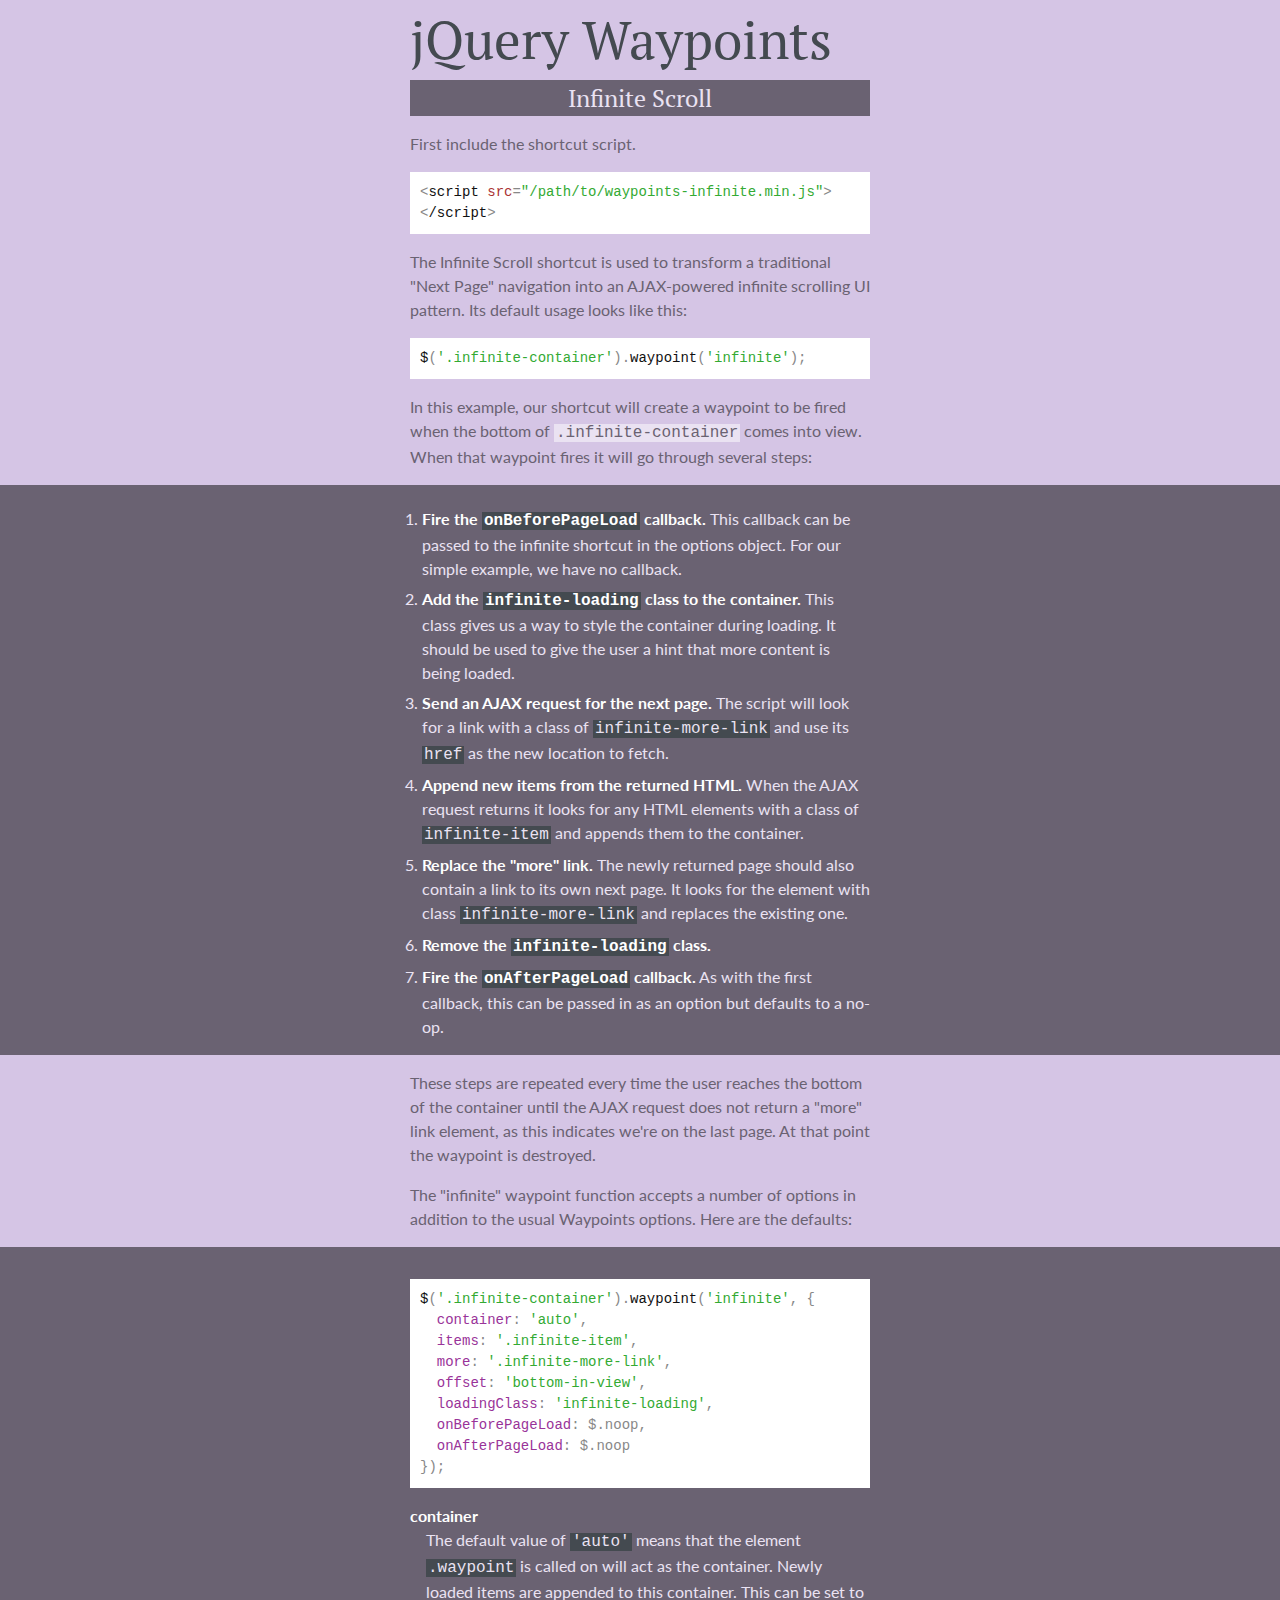
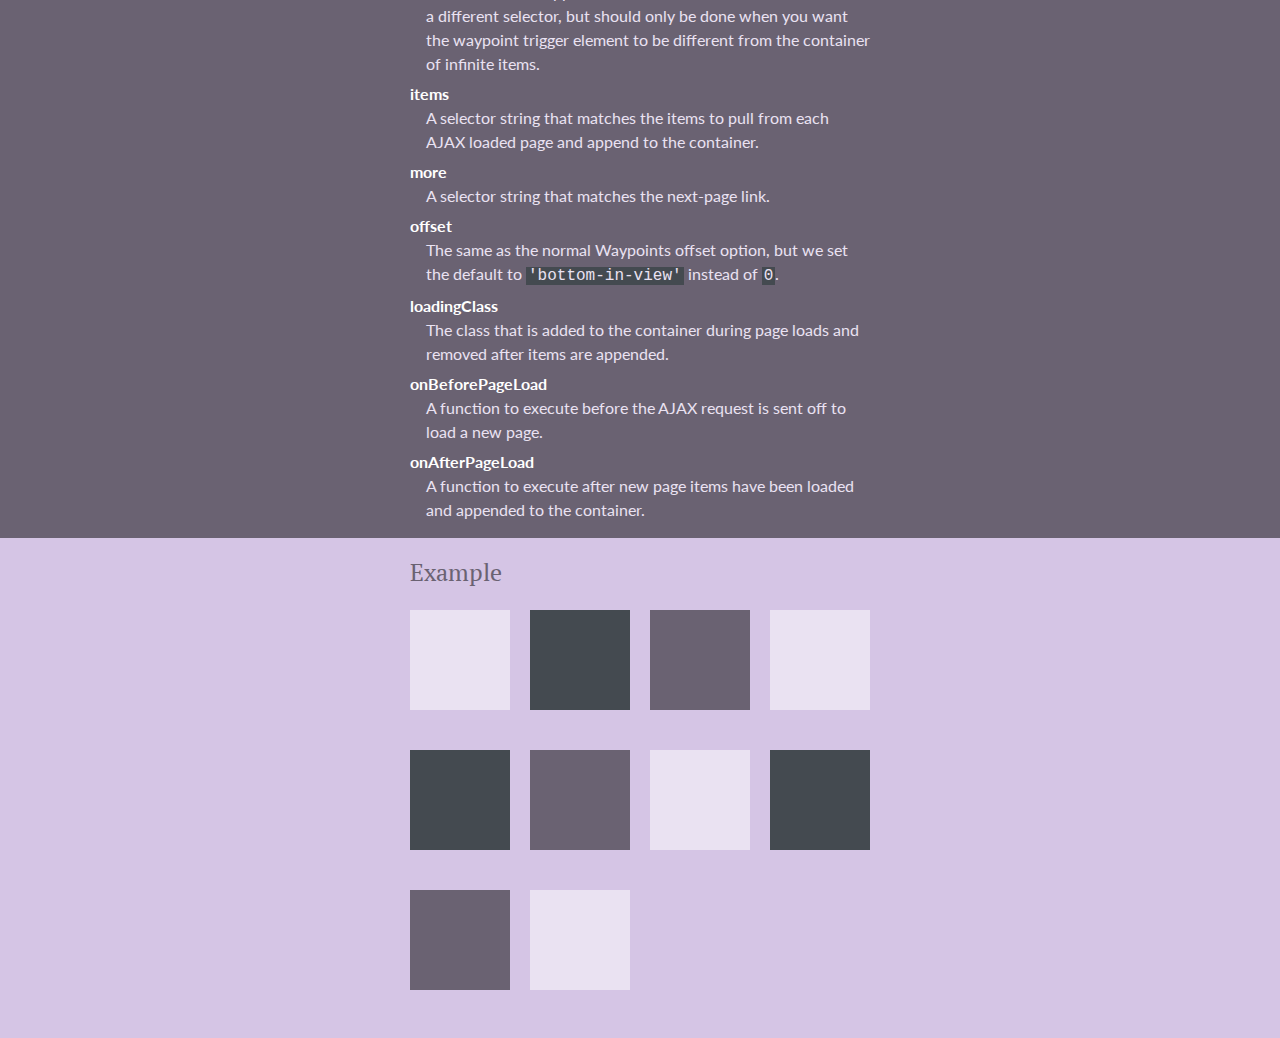
<file: vendor/jquery-waypoints/shortcuts/infinite-scroll/index.html>
<!DOCTYPE html>

<html lang="en-US">
<head>
  <meta http-equiv="content-type" content="text/html; charset=UTF-8">
  <title>jQuery Waypoints Infinite Shortcut</title>
  <meta name="description" content="A jQuery Waypoints shortcut extension for easier infinite scrolling">
  <meta name="viewport" content="width=480">

  <link href='http://fonts.googleapis.com/css?family=Ubuntu+Mono|Lato:400,700|PT+Serif:700' rel='stylesheet' type='text/css'>
  <style type="text/css">
    * {
      margin:0;
      padding:0;
    }

    body {
      font-size:16px;
      line-height:1.5;
      color:#6a6272;
      background:#d5c5e5;
      padding-bottom:16px;
      font-family:"Lato", sans-serif;
    }

    .inner {
      width:460px;
      padding:0 10px;
      margin:0 auto;
    }

    h1, h2, h3, h4 {
      font-family:"PT Serif", serif;
      font-weight:normal;
    }

    h1 {
      font-size:53px;
      color:#444a50;
    }

    h2 {
      text-align:center;
      background:#6a6272;
      color:#eae2f2;
      font-size:24px;
    }

    pre {
      white-space:pre-wrap;
      font-size:14px;
      background:#fff;
      padding:10px;
    }

    code {
      font-family:"Ubuntu Mono", monospace;
    }

    p, pre, ul, .example, dl {
      margin-top:16px;
    }

    h3 {
      font-size:24px;
    }

    ol {
      margin-left:12px;
    }

    li {
      margin-top:6px;
    }

    .steps {
      background:#6a6272;
      color:#eae2f2;
      padding:16px 0;
      margin-top:16px;
    }

    .options {
      background:#6a6272;
      color:#eae2f2;
      padding:16px 0;
      margin-top:16px;
    }

    dt {
      font-weight:bold;
      color:#fff;
      margin-top:6px;
    }

    dd {
      margin-left:16px;
    }

    .fn {
      color:#111;
    }
    .kw {
      color:#a33;
    }
    .str {
      color:#3a3;
    }
    .cm {
      color:#33a;
    }
    .key {
      color:#939;
    }

    p code, li code, dl code {
      padding:0 2px;
      background:#eae2f2;
    }

    .steps li code, .options dl code {
      background:#444a50;
    }

    .options strong, .steps strong {
      color:#fff;
    }

    pre code {
      color:#888;
    }

    .infinite-container {
      width:480px;
      margin-left:-20px;
      overflow:hidden;
      position:relative;
    }

    .infinite-container.infinite-loading:after {
      content:"Loading...";
      height:30px;
      line-height:30px;
      position:absolute;
      left:0;
      right:0;
      bottom:0;
      text-align:center;
      background:#6a6272;
      color:#eae2f2;
    }

    .infinite-item {
      float:left;
      width:100px;
      height:100px;
      background:#444a50;
      margin:20px 0 20px 20px;
    }
    .infinite-item:nth-child(3n) {
      background:#6a6272;
    }
    .infinite-item:nth-child(3n+1) {
      background:#eae2f2;
    }

    .infinite-more-link {
      visibility:hidden;
    }
  </style>
</head>
<body>

<div class="header inner">
  <h1>jQuery Waypoints</h1>
  <h2 class="my-sticky-element">Infinite Scroll</h2>
</div>

<div class="inner">
  <p>First include the shortcut script.</p>

  <pre><code>&lt;<span class="fn">script</span> <span class="kw">src</span>=<span class="str">"/path/to/waypoints-infinite.min.js"</span>&gt;&lt;<span class="fn">/script</span>&gt;</code></pre>

  <p>The Infinite Scroll shortcut is used to transform a traditional "Next Page" navigation into an AJAX-powered infinite scrolling UI pattern. Its default usage looks like this:</p>

  <pre><code><span class="fn">$</span>(<span class="str">'.infinite-container'</span>).<span class="fn">waypoint</span>(<span class="str">'infinite'</span>);</code></pre>

  <p>In this example, our shortcut will create a waypoint to be fired when the bottom of <code>.infinite-container</code> comes into view. When that waypoint fires it will go through several steps:</p>
</div>

<div class="steps">
  <div class="inner">
    <ol>
      <li><strong>Fire the <code>onBeforePageLoad</code> callback.</strong> This callback can be passed to the infinite shortcut in the options object. For our simple example, we have no callback.</li>
      <li><strong>Add the <code>infinite-loading</code> class to the container.</strong> This class gives us a way to style the container during loading. It should be used to give the user a hint that more content is being loaded.</li>
      <li><strong>Send an AJAX request for the next page.</strong> The script will look for a link with a class of <code>infinite-more-link</code> and use its <code>href</code> as the new location to fetch.</li>
      <li><strong>Append new items from the returned HTML.</strong> When the AJAX request returns it looks for any HTML elements with a class of <code>infinite-item</code> and appends them to the container.</li>
      <li><strong>Replace the "more" link.</strong> The newly returned page should also contain a link to its own next page. It looks for the element with class <code>infinite-more-link</code> and replaces the existing one.</li>
      <li><strong>Remove the <code>infinite-loading</code> class.</strong></li>
      <li><strong>Fire the <code>onAfterPageLoad</code> callback.</strong> As with the first callback, this can be passed in as an option but defaults to a no-op.</li>
    </ol>
  </div>
</div>

<div class="inner">
  <p>These steps are repeated every time the user reaches the bottom of the container until the AJAX request does not return a "more" link element, as this indicates we're on the last page. At that point the waypoint is destroyed.</p>

  <p>The "infinite" waypoint function accepts a number of options in addition to the usual Waypoints options. Here are the defaults:</p>
</div>

<div class="options">
  <div class="inner">
    <pre><code><span class="fn">$</span>(<span class="str">'.infinite-container'</span>).<span class="fn">waypoint</span>(<span class="str">'infinite'</span>, {
  <span class="key">container</span>: <span class="str">'auto'</span>,
  <span class="key">items</span>: <span class="str">'.infinite-item'</span>,
  <span class="key">more</span>: <span class="str">'.infinite-more-link'</span>,
  <span class="key">offset</span>: <span class="str">'bottom-in-view'</span>,
  <span class="key">loadingClass</span>: <span class="str">'infinite-loading'</span>,
  <span class="key">onBeforePageLoad</span>: $.noop,
  <span class="key">onAfterPageLoad</span>: $.noop
});</code></pre>

    <dl>
      <dt>container</dt>
      <dd>The default value of <code>'auto'</code> means that the element <code>.waypoint</code> is called on will act as the container. Newly loaded items are appended to this container. This can be set to a different selector, but should only be done when you want the waypoint trigger element to be different from the container of infinite items.</dd>
      <dt>items</dt>
      <dd>A selector string that matches the items to pull from each AJAX loaded page and append to the container.</dd>
      <dt>more</dt>
      <dd>A selector string that matches the next-page link.</dd>
      <dt>offset</dt>
      <dd>The same as the normal Waypoints offset option, but we set the default to <code>'bottom-in-view'</code> instead of <code>0</code>.</dd>
      <dt>loadingClass</dt>
      <dd>The class that is added to the container during page loads and removed after items are appended.</dd>
      <dt>onBeforePageLoad</dt>
      <dd>A function to execute before the AJAX request is sent off to load a new page.</dd>
      <dt>onAfterPageLoad</dt>
      <dd>A function to execute after new page items have been loaded and appended to the container.</dd>
    </dl>
  </div>
</div>

<div class="inner example">
  <h3>Example</h3>
  <div class="infinite-container">
    <div class="infinite-item"></div>
    <div class="infinite-item"></div>
    <div class="infinite-item"></div>
    <div class="infinite-item"></div>
    <div class="infinite-item"></div>
    <div class="infinite-item"></div>
    <div class="infinite-item"></div>
    <div class="infinite-item"></div>
    <div class="infinite-item"></div>
    <div class="infinite-item"></div>
  </div>

  <a href="." class="infinite-more-link">More</a>
</div>

<script src="http://ajax.googleapis.com/ajax/libs/jquery/1.8/jquery.min.js"></script>
<script src="../../waypoints.js"></script>
<script src="waypoints-infinite.js"></script>

<script type="text/javascript">
$(document).ready(function() {
  $('.infinite-container').waypoint('infinite');
});
</script>

</body>
</html>
</file>
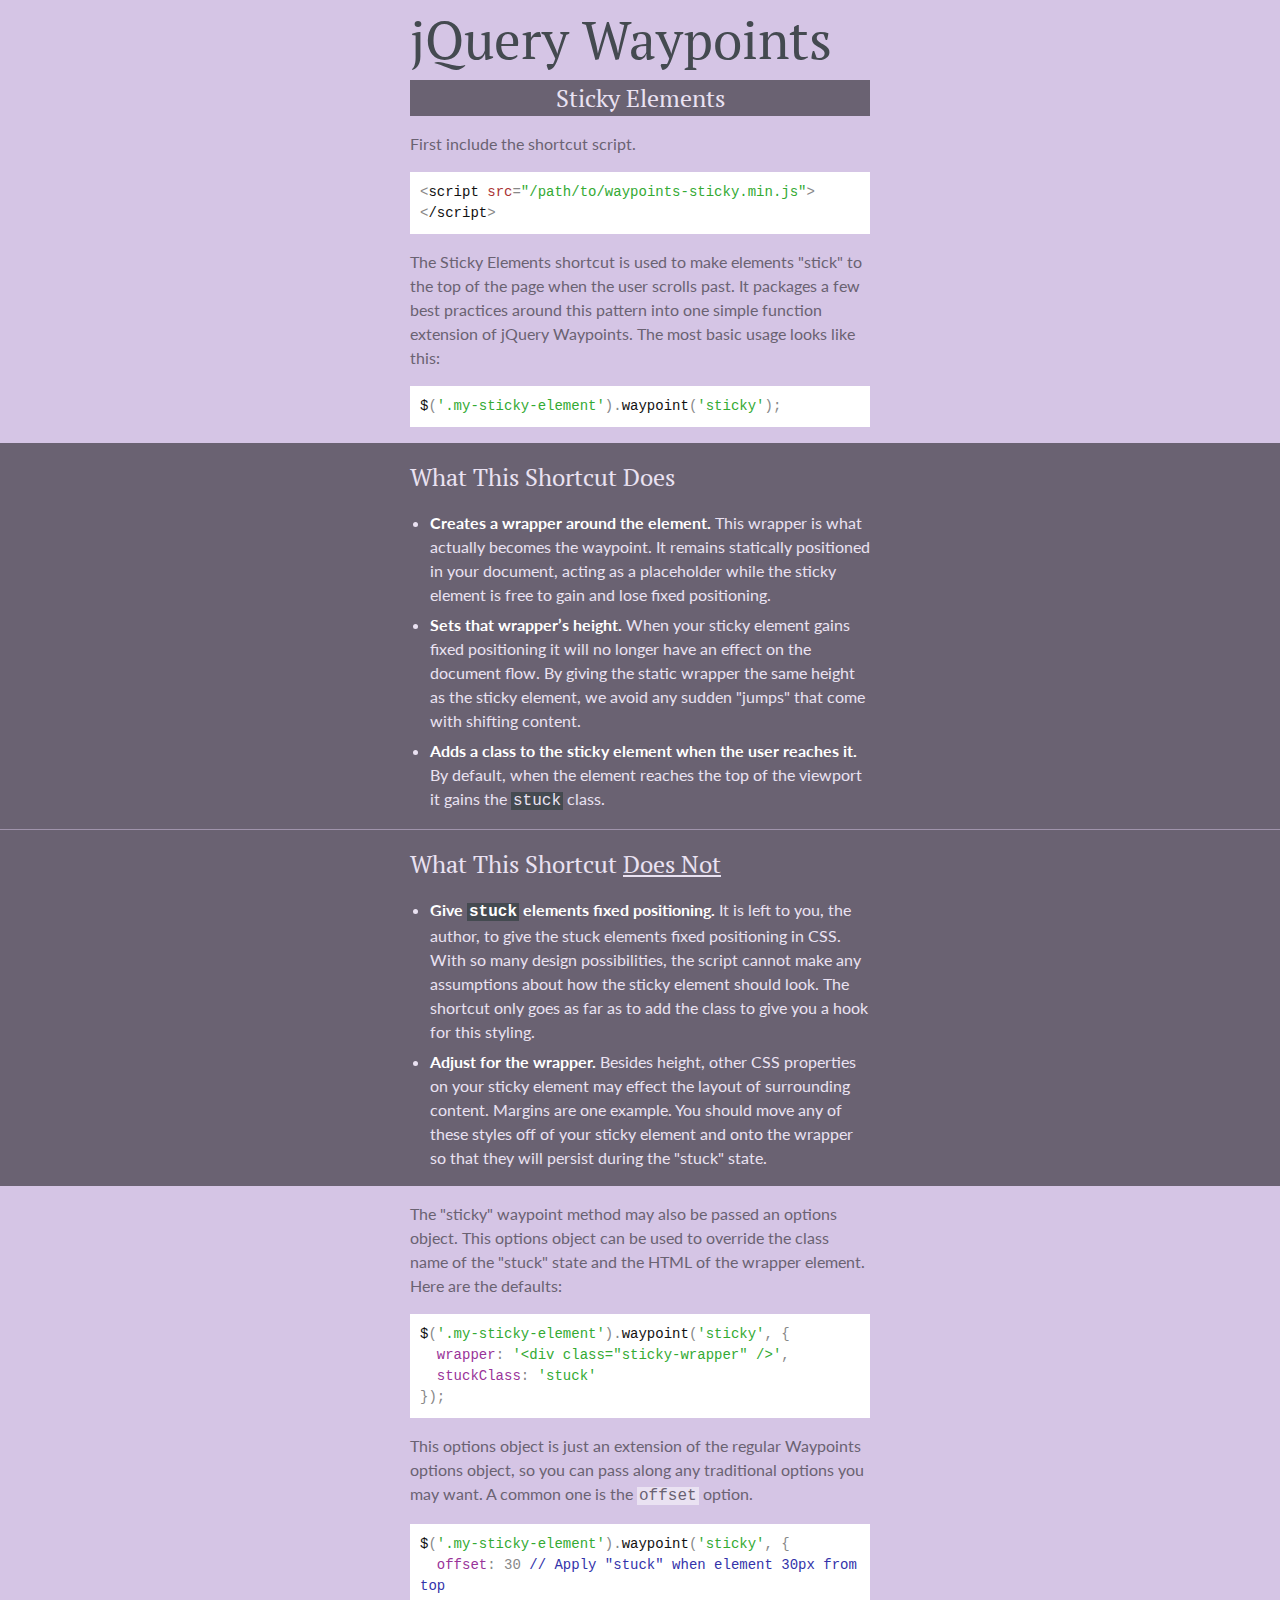
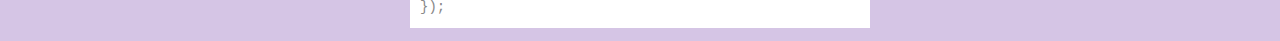
<file: vendor/jquery-waypoints/shortcuts/sticky-elements/index.html>
<!DOCTYPE html>

<html lang="en-US">
<head>
	<meta http-equiv="content-type" content="text/html; charset=UTF-8">
	<title>jQuery Waypoints Sticky Shortcut</title>
	<meta name="description" content="A jQuery Waypoints shortcut extension for easier sticky elements">
	<meta name="viewport" content="width=480">

	<link href='http://fonts.googleapis.com/css?family=Ubuntu+Mono|Lato:400,700|PT+Serif:700' rel='stylesheet' type='text/css'>
	<style type="text/css">
		* {
			margin:0;
			padding:0;
		}

		body {
			font-size:16px;
      line-height:1.5;
      color:#6a6272;
      background:#d5c5e5;
      padding-bottom:16px;
      font-family:"Lato", sans-serif;
		}

		.inner {
			width:460px;
			padding:0 10px;
			margin:0 auto;
		}

		h1, h2, h3, h4 {
      font-family:"PT Serif", serif;
      font-weight:normal;
    }

		h1 {
			font-size:53px;
      color:#444a50;
		}

		h2.my-sticky-element {
			text-align:center;
			background:#6a6272;
      color:#eae2f2;
			width:460px;
			margin:0 auto;
			font-size:24px;
		}

		.my-sticky-element.stuck {
			position:fixed;
			top:0;
			box-shadow:0 2px 4px rgba(0, 0, 0, .3);
		}

		pre {
      white-space:pre-wrap;
      font-size:14px;
      background:#fff;
      padding:10px;
    }

    code {
      font-family:"Ubuntu Mono", monospace;
    }

		p, pre, ul {
			margin-top:16px;
		}

		h3 {
			font-size:24px;
		}

		ul {
			margin-left:20px;
		}

		li {
			margin-top:6px;
		}

		strong {
			color:#fff;
		}

		.does {
			background:#6a6272;
      color:#eae2f2;
			padding:16px 0;
			margin-top:16px;
		}

		.does-not {
			background:#6a6272;
      color:#eae2f2;
			padding:16px 0;
			border-top:1px solid #9f93ab;
		}

		.does-not h3 em {
			font-style:normal;
			text-decoration:underline;
		}

		.fn {
      color:#111;
    }
    .kw {
      color:#a33;
    }
    .str {
      color:#3a3;
    }
    .cm {
      color:#33a;
    }
    .key {
      color:#939;
    }

    pre code {
    	color:#888;
    }

    p code, li code {
    	padding:0 2px;
    }
    p code {
    	background:#eae2f2;
    }
    li code {
    	background:#444a50;
    }
	</style>
</head>
<body>

<div class="header inner">
	<h1>jQuery Waypoints</h1>
	<h2 class="my-sticky-element">Sticky Elements</h2>
</div>

<div class="inner">
	<p>First include the shortcut script.</p>

	<pre><code>&lt;<span class="fn">script</span> <span class="kw">src</span>=<span class="str">"/path/to/waypoints-sticky.min.js"</span>&gt;&lt;<span class="fn">/script</span>&gt;</code></pre>

	<p>The Sticky Elements shortcut is used to make elements "stick" to the top of the page when the user scrolls past. It packages a few best practices around this pattern into one simple function extension of jQuery Waypoints. The most basic usage looks like this:</p>

	<pre><code><span class="fn">$</span>(<span class="str">'.my-sticky-element'</span>).<span class="fn">waypoint</span>(<span class="str">'sticky'</span>);</code></pre>
</div>

<div class="does">
	<div class="inner">
		<h3>What This Shortcut Does</h3>

		<ul>
			<li><strong>Creates a wrapper around the element.</strong> This wrapper is what actually becomes the waypoint. It remains statically positioned in your document, acting as a placeholder while the sticky element is free to gain and lose fixed positioning.</li>
			<li><strong>Sets that wrapper&rsquo;s height.</strong> When your sticky element gains fixed positioning it will no longer have an effect on the document flow. By giving the static wrapper the same height as the sticky element, we avoid any sudden "jumps" that come with shifting content.</li>
			<li><strong>Adds a class to the sticky element when the user reaches it.</strong> By default, when the element reaches the top of the viewport it gains the <code>stuck</code> class.</li>
		</ul>
	</div>
</div>

<div class="does-not">
	<div class="inner">
		<h3>What This Shortcut <em>Does Not</em></h3>

		<ul>
			<li><strong>Give <code>stuck</code> elements fixed positioning.</strong> It is left to you, the author, to give the stuck elements fixed positioning in CSS. With so many design possibilities, the script cannot make any assumptions about how the sticky element should look. The shortcut only goes as far as to add the class to give you a hook for this styling.</li>
			<li><strong>Adjust for the wrapper.</strong> Besides height, other CSS properties on your sticky element may effect the layout of surrounding content. Margins are one example. You should move any of these styles off of your sticky element and onto the wrapper so that they will persist during the "stuck" state.</li>
		</ul>
	</div>
</div>

<div class="inner">
	<p>The "sticky" waypoint method may also be passed an options object. This options object can be used to override the class name of the "stuck" state and the HTML of the wrapper element. Here are the defaults:</p>

	<pre><code><span class="fn">$</span>(<span class="str">'.my-sticky-element'</span>).<span class="fn">waypoint</span>(<span class="str">'sticky'</span>, {
  <span class="key">wrapper</span>: <span class="str">'&lt;div class="sticky-wrapper" /&gt;'</span>,
  <span class="key">stuckClass</span>: <span class="str">'stuck'</span>
});</code></pre>

	<p>This options object is just an extension of the regular Waypoints options object, so you can pass along any traditional options you may want. A common one is the <code>offset</code> option.</p>

	<pre><code><span class="fn">$</span>(<span class="str">'.my-sticky-element'</span>).<span class="fn">waypoint</span>(<span class="str">'sticky'</span>, {
  <span class="key">offset</span>: 30 <span class="cm">// Apply "stuck" when element 30px from top</span>
});</code></pre>
</div>

<script src="http://ajax.googleapis.com/ajax/libs/jquery/1.8/jquery.min.js"></script>
<script src="../../waypoints.js"></script>
<script src="waypoints-sticky.js"></script>

<script type="text/javascript">
$(document).ready(function() {
	$('.my-sticky-element').waypoint('sticky');
});
</script>

</body>
</html>
</file>
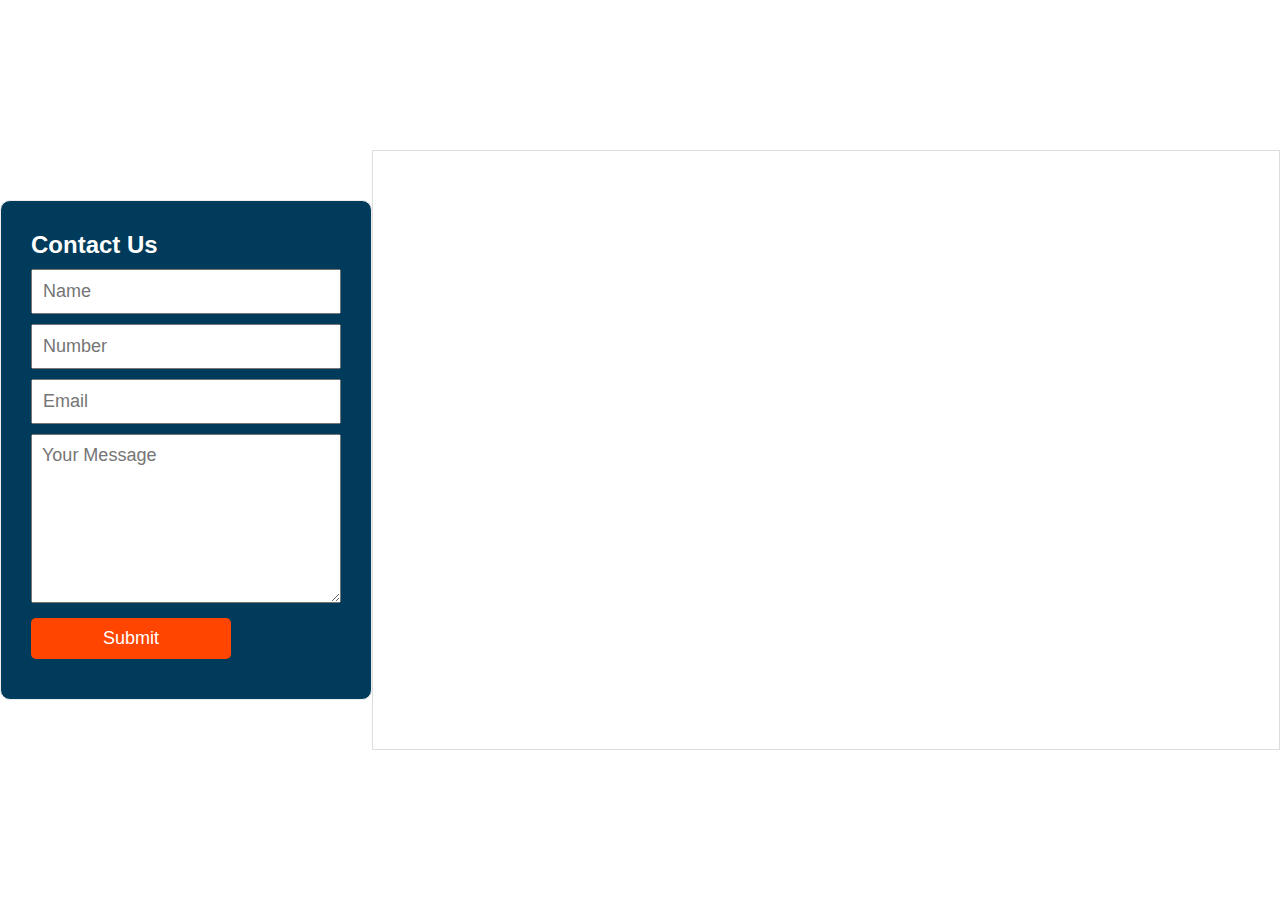
<file: form.html>
<!DOCTYPE html>

<html>
<head>
	<meta charset="utf-8">
    <meta http-equiv="X-UA-Compatible" content="IE=edge">
    <title>Registration | Form</title>
    <meta name="description" content="">
    <meta name="viewport" content="width=device-width, initial-scale=1">
    <meta name="robots" content="all,follow">

<style>
*{
	box-sizing: border-box;
	padding: 0;
	margin: 0;
	font-family: 'poppins', sans-serif;
	font-size: 18px;
}
body{
	height: 100vh;
	display: flex;
	align-items: center;
	justify-content: center;
}
.container{
	width: 500px;
	padding: 30px;
	border: 1px solid #eeeeee;
	border-radius: 10px;
	background-color: #003b5b;
	color: white;
}
h4{
	margin-bottom: 10px;
	font-size: 24px;
	color: white;
}
input{
	width: 100%;
	padding: 10px;
	margin-bottom: 10px;
}
textarea{
	width: 100%;
	padding: 10px;
}
#submit{
	border: none;
	background-color: orangered;
	color: white;
	width: 200px;
	margin-top: 10px;
	border-radius: 5px;
}
#submit:hover{
	background-color: green;
  }

  
</style>
	<!-- <link rel="stylesheet" href="Google Sheet.css"> -->

</head>

<body>

	<div class="container">

		<form method="post" id="sheetdb-form" action="https://sheetdb.io/api/v1/vgbvme3cgb2jt" name="contact-form">

			<h4>Contact Us</h4>

			<input type="text" name="name" placeholder="Name">

			<input type="text" name="number" placeholder="Number">

			<input type="email" name="email" placeholder="Email">

			<textarea name="message" rows="7" placeholder="Your Message"></textarea>

			<input type="submit" value="Submit" id="submit">

		</form>
             </div>

	
<iframe src="https://sheetsu.com/a/f/010ea6e59bf9?embedded=true"
width="100%" height="600" frameBorder="0"
style="background: transparent; border: 1px solid #dedede;"></iframe>
	
<script>

   var form = document.getElementById('sheetdb-form');

form.addEventListener("submit", e => {
	
e.preventDefault();
	
fetch(form.action, {
	
   method : "POST",
	
body: new FormData(document.getElementById("sheetdb-form")),

}).then(

response => response. .json()

).then((html) => {

// you can put any JS code here
windows.open('new.html', '_blank');

});

});
</script>


 <script src="Google Sheet.js"></script>

</body>

</html>
</file>
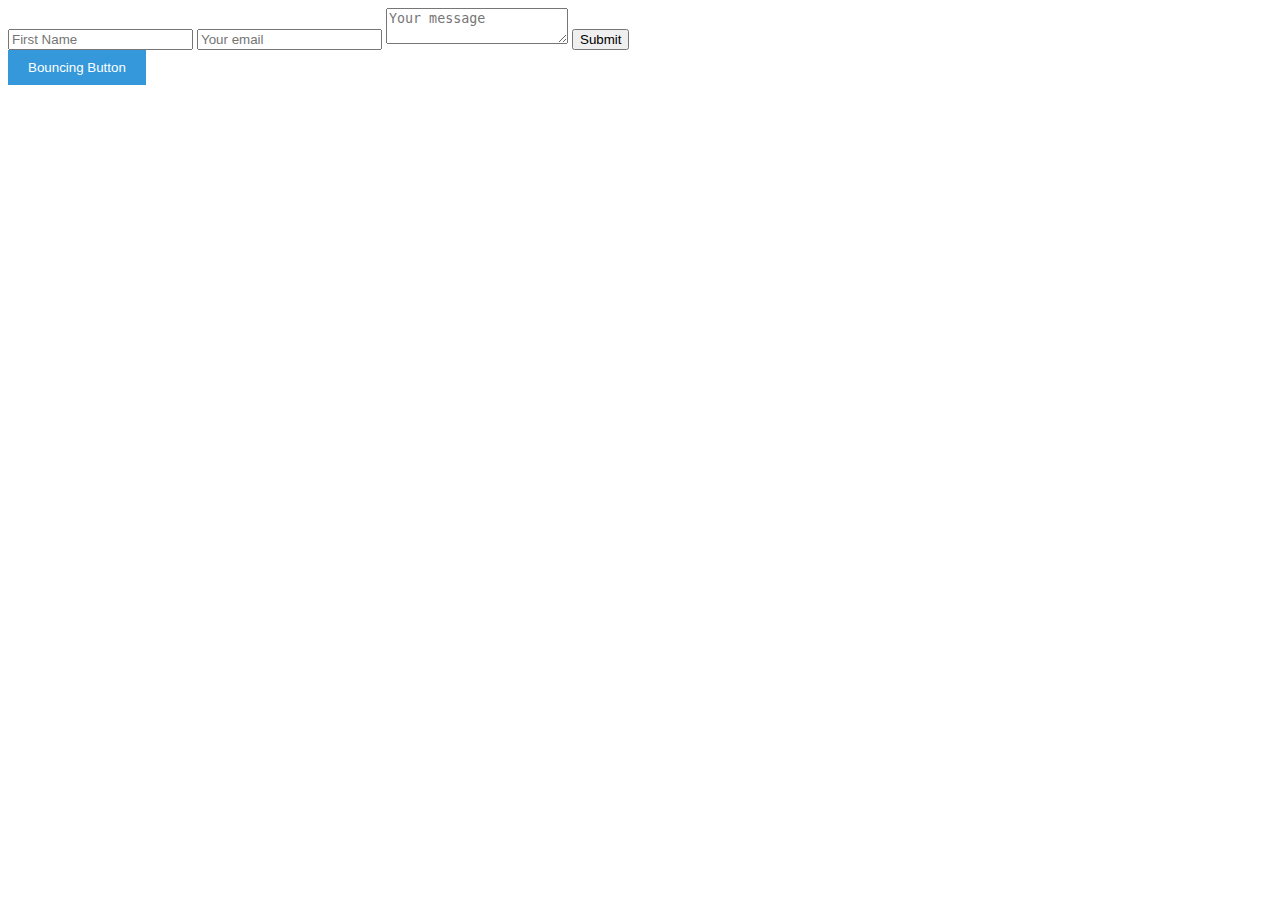
<file: new.html>
<!DOCTYPE html>
<html>
<head>
<style>
  .custom-button {
    padding: 10px 20px;
    background-color: #3498db; /* Initial button background color */
    color: #fff; /* Initial text color */
    border: none;
    cursor: pointer;
    transition: background-color 0.3s ease; /* Add a smooth color transition */
    animation: bounce 2s infinite; /* Add a bounce animation */
  }

  @keyframes bounce {
    0%, 20%, 50%, 80%, 100% {
      transform: translateY(0);
    }
    40% {
      transform: translateY(-10px); /* Adjust the bounce height */
    }
    60% {
      transform: translateY(-5px); /* Adjust the bounce height */
    }
  }

  .custom-button:hover {
    background-color: #e74c3c; /* Change color on hover */
  }
</style>
</head>
<body>

<form action="https://script.google.com/macros/s/AKfycbwDgceshrf1E_Q4vtzgm-_HHp8qFRWMMYuJkz5a0Z0/dev" method="post">
  <input type="text" name="name" placeholder="First Name">
  <!-- <input type="text" name="name" placeholder="Last Name"> -->
   <input type="email" name="email" placeholder="Your email">
   <!-- <input type="text" name="name" placeholder="Phone Number"> -->
   <textarea name="message" placeholder="Your message"></textarea>
  <input type="submit" value="Submit">
</form>

  
   <section>
     <button id="custom-button" class="custom-button">Bouncing Button</button>
   </section>

</body>
</html>
</file>
